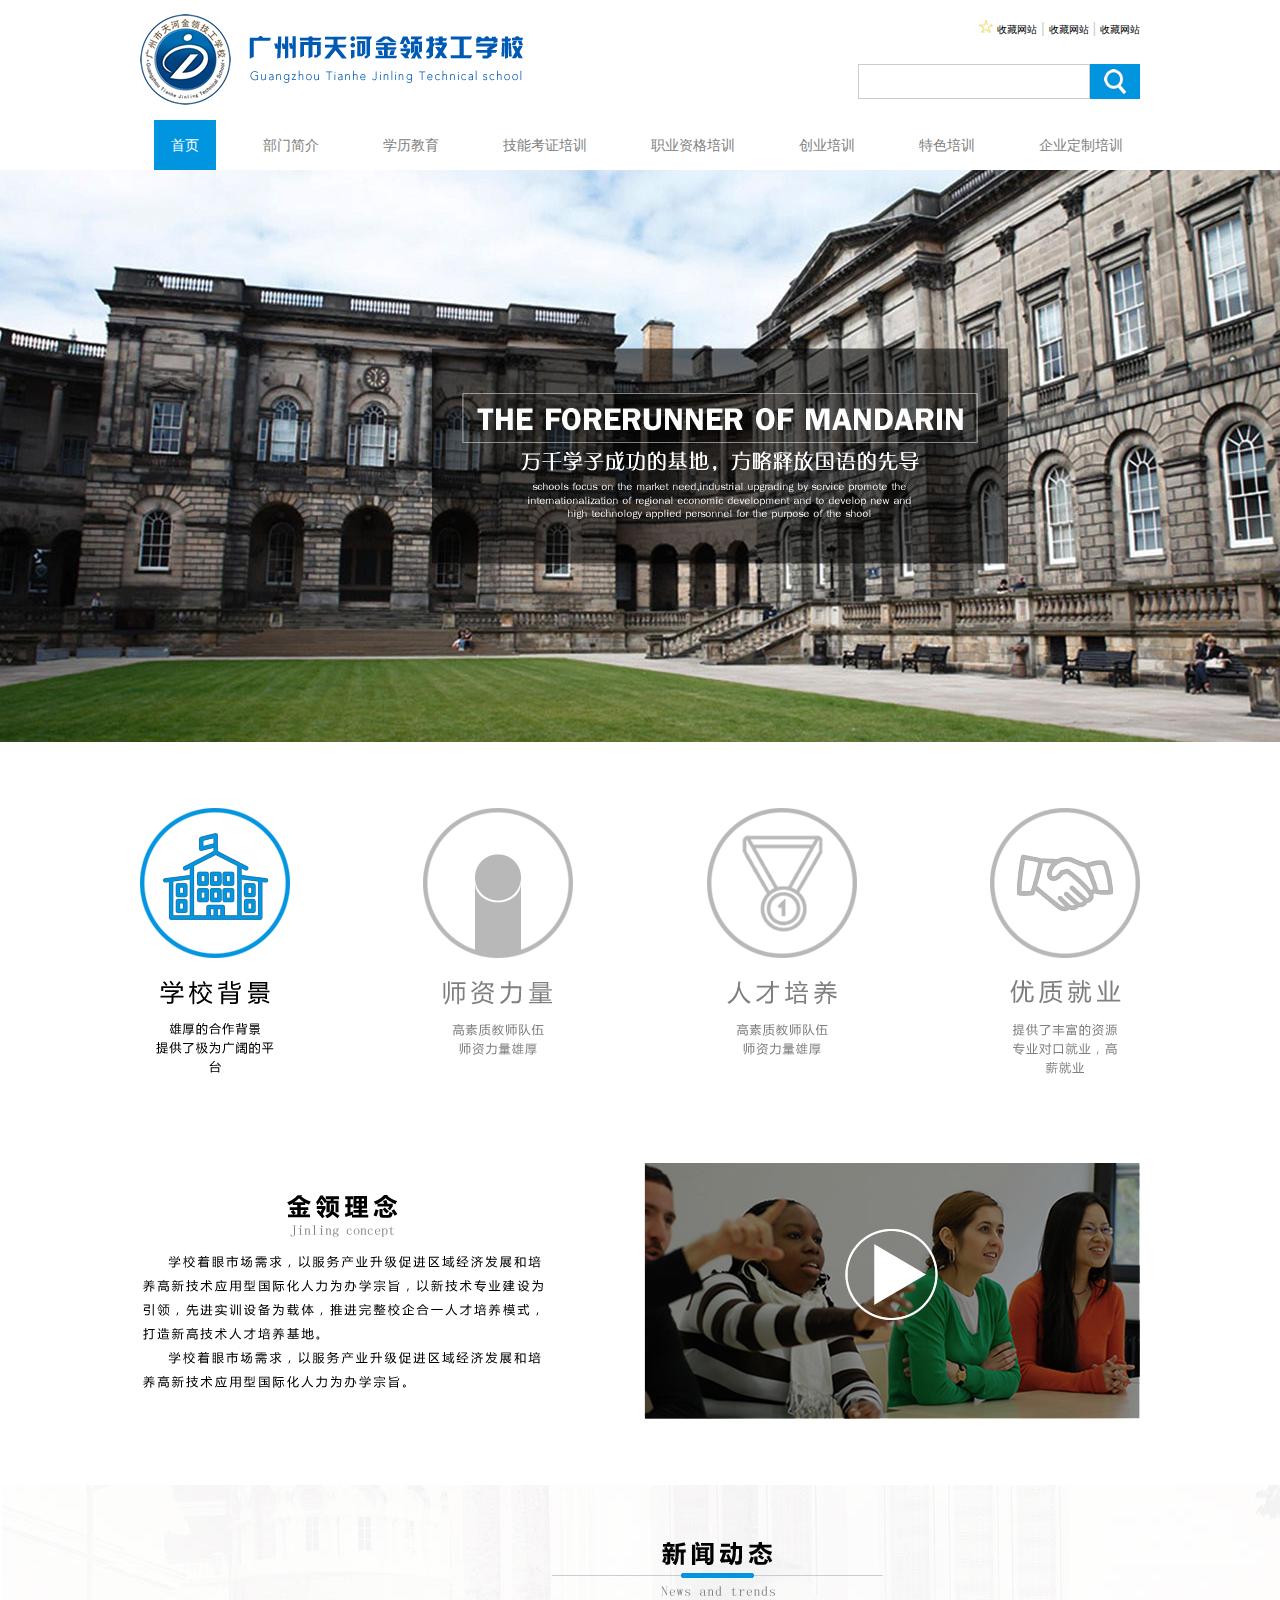
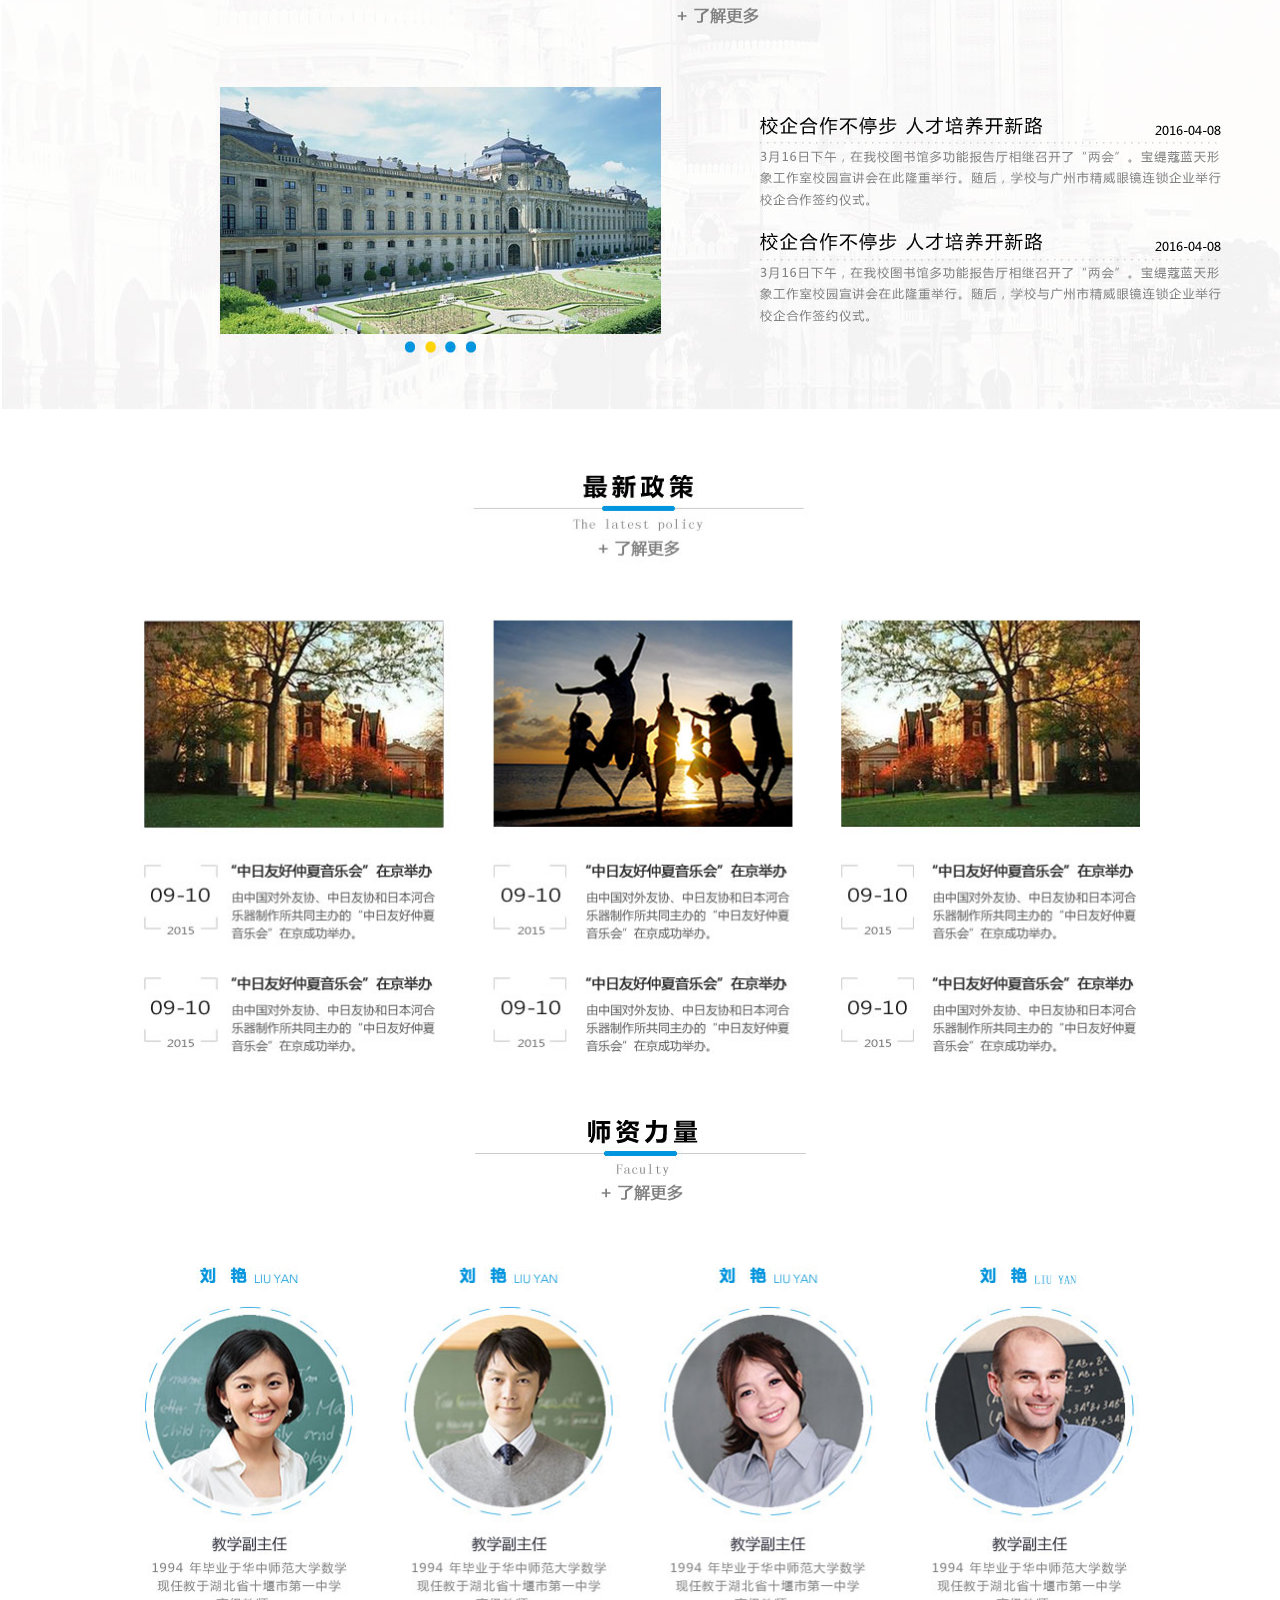
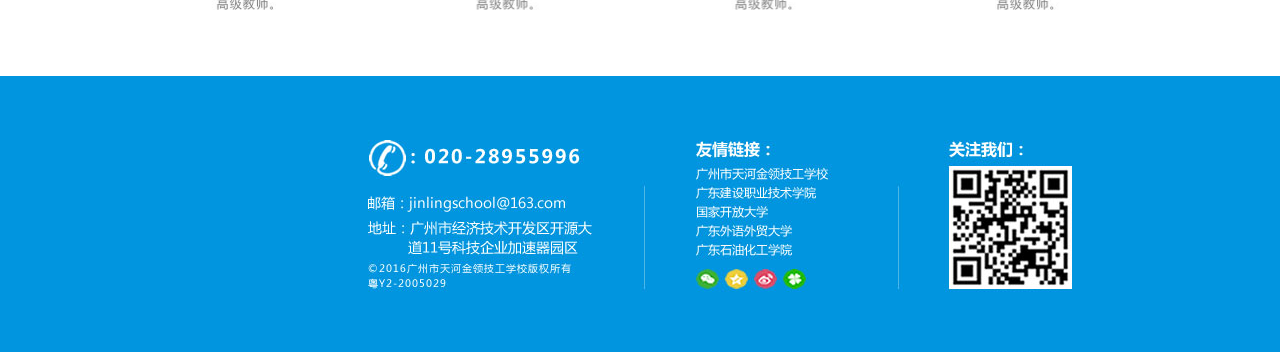
<file: index.html>
<!DOCTYPE html>
<html>
<head>
	<meta charset="utf-8">
	<title>金领首页</title>
	<link rel="stylesheet" type="text/css" href="css/reset.css">
	<link rel="stylesheet" type="text/css" href="css/header.css">
	<link rel="stylesheet" type="text/css" href="css/index.css">
</head>
<body>
	<header>
		<div class="common_width">
			<img src="img/logo.png" class="logo">
			<div class="right">
				<div class="login">
					<img src="img/star.jpg">
					<a href="javascript:(void);">收藏网站</a>
					<span>|</span>
					<a href="javascript:(void);">收藏网站</a>
					<span>|</span>
					<a href="javascript:(void);">收藏网站</a>
				</div>
				<div class="search">
					<img src="img/search.png">
				</div>
			</div>
			<div class="clearfix"></div>
			<nav>
				<ul class="list">
					<li class="active"><a href="index.html">首页</a></li>
					<li><a href="detail.html">部门简介</a></li>
					<li>
						<a href="list.html">学历教育</a>
						<ul class="child_list">
							<li><a href="javascript:(void);">成人教育</a></li>
							<li><a href="javascript:(void);">网络教育</a></li>
						</ul>
					</li>
					<li><a href="javascript:(void);">技能考证培训</a></li>
					<li><a href="javascript:(void);">职业资格培训</a></li>
					<li><a href="javascript:(void);">创业培训</a></li>
					<li><a href="javascript:(void);">特色培训</a></li>
					<li><a href="javascript:(void);">企业定制培训</a></li>
				</ul>
			</nav>
		</div>
	</header>
	<div class="banner">
		<img src="img/banner.jpg">
	</div>
	<div class="content">
		<img src="img/school.png">
		<img src="img/concept.png">
		<img src="img/news.jpg">
		<img src="img/policy.jpg">
		<img src="img/faculty.jpg">
		<img src="img/teacher.jpg">
	</div>
	<footer>
		<img src="img/bottom.jpg">
	</footer>
</body>
</html>
</file>
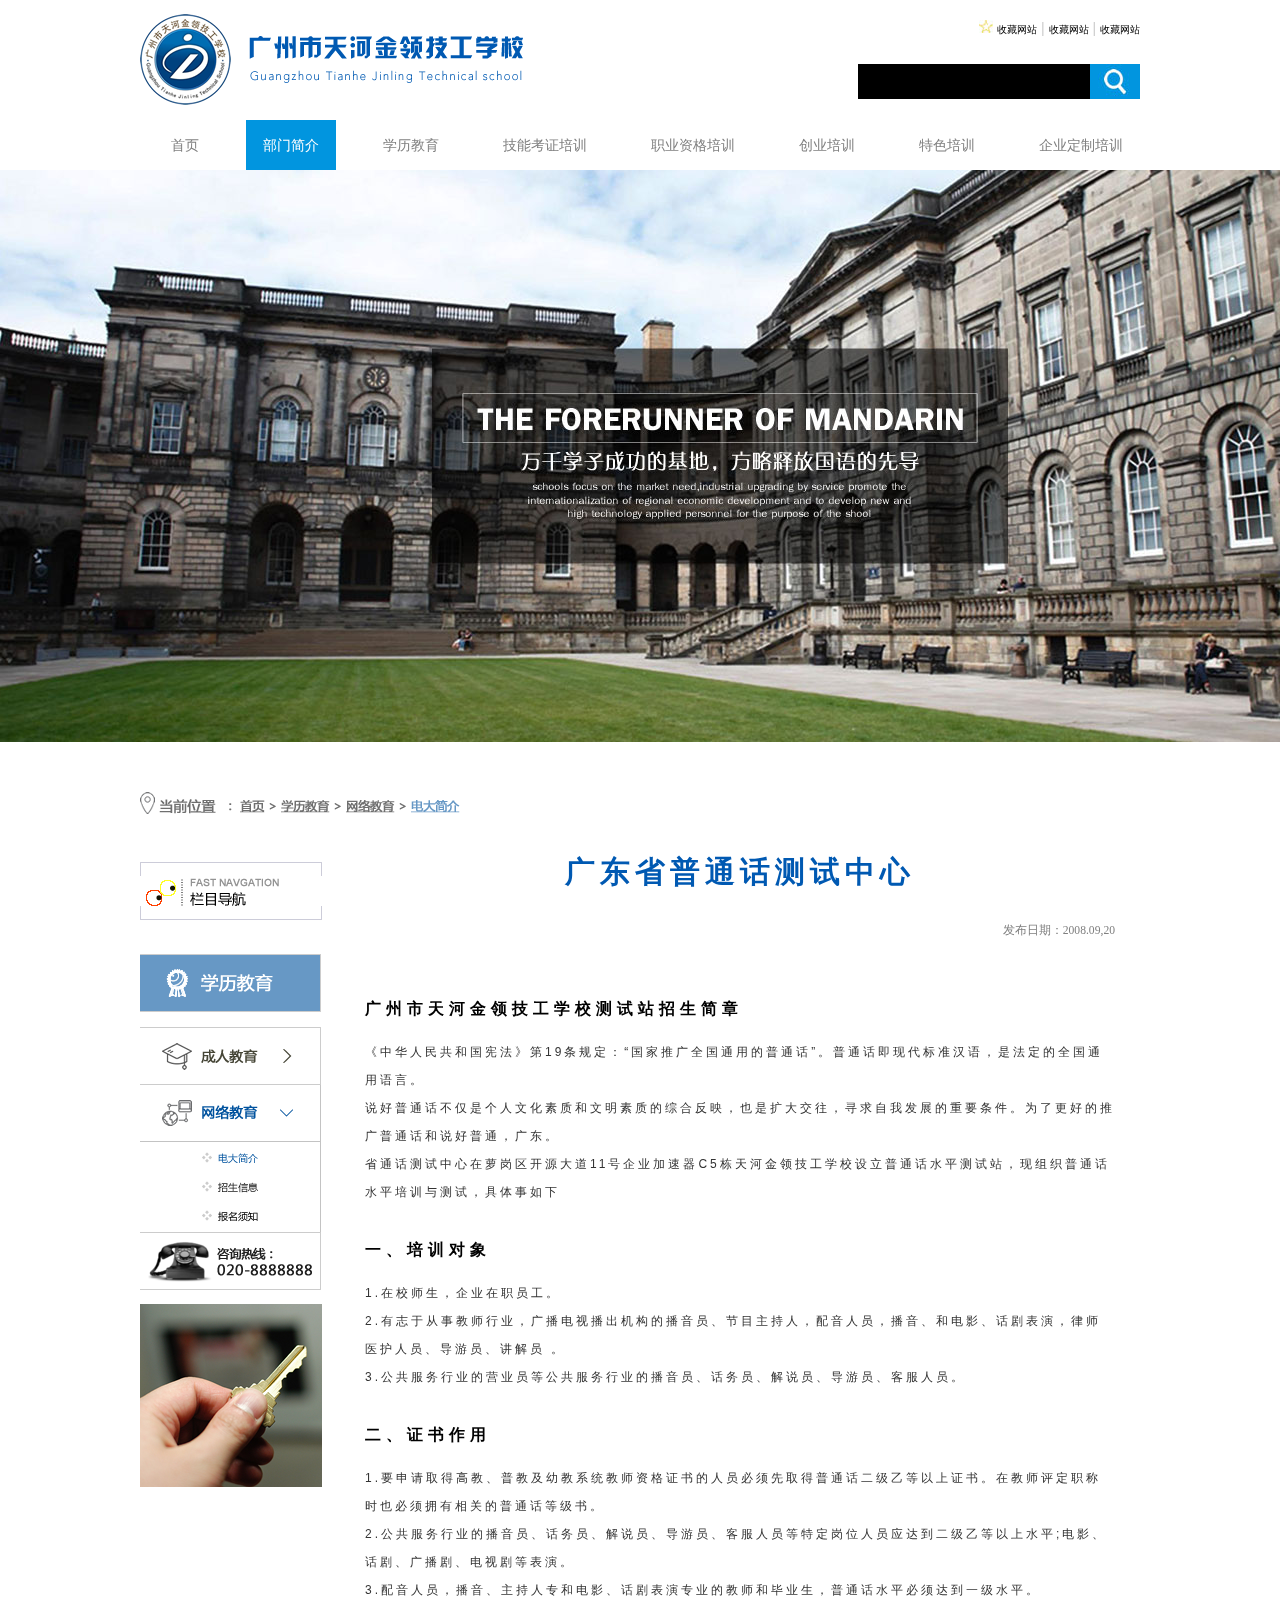
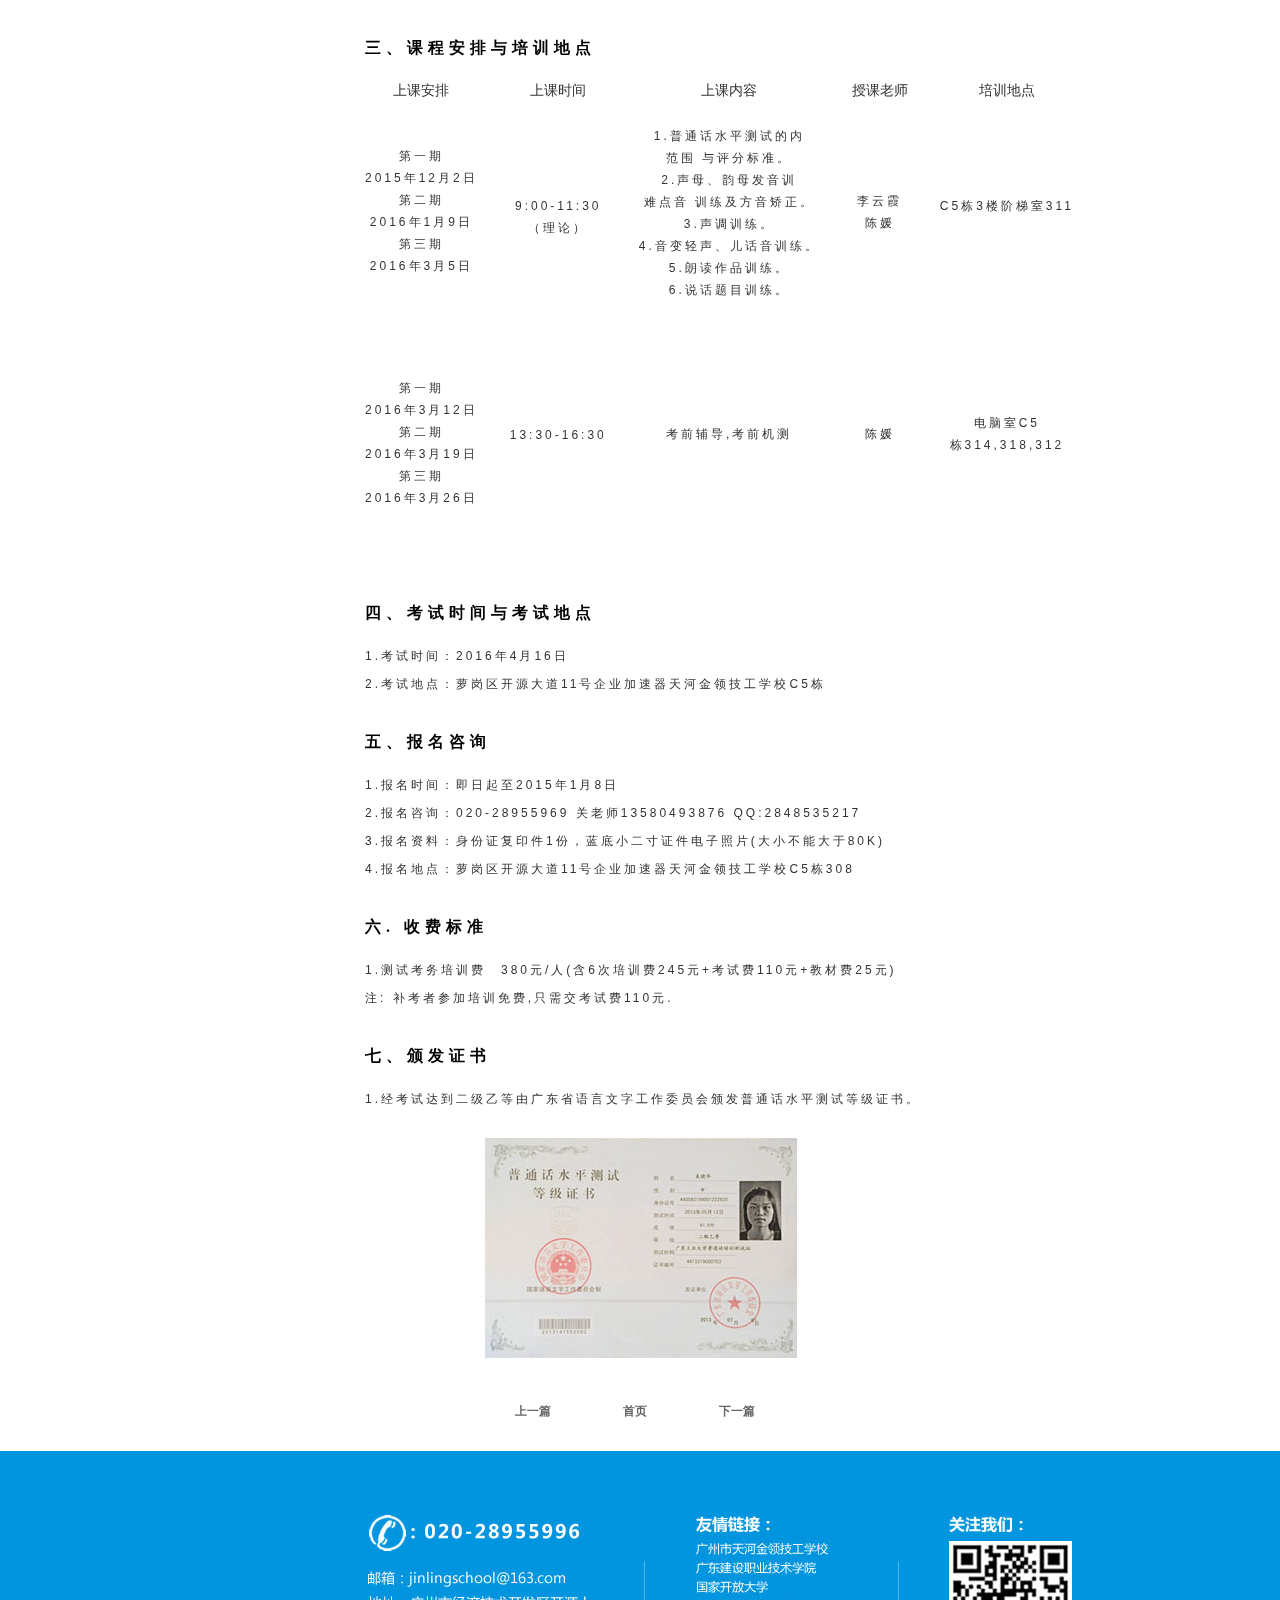
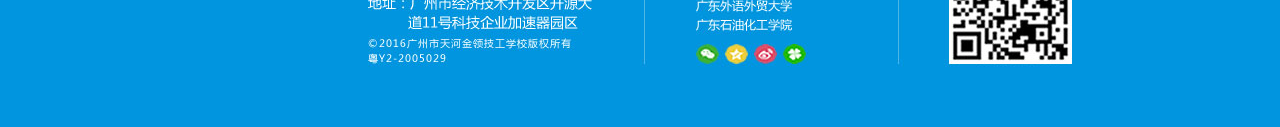
<file: detail.html>
<!DOCTYPE html>
<html>
<head>
	<meta charset="utf-8">
	<title>金领详情</title>
	<link rel="stylesheet" type="text/css" href="css/reset.css">
	<link rel="stylesheet" type="text/css" href="css/header.css">
	<link rel="stylesheet" type="text/css" href="css/detail.css">
</head>
<body>
	<header>
		<div class="common_width">
			<img src="img/logo.png" class="logo">
			<div class="right">
				<div class="login">
					<img src="img/star.jpg">
					<a href="javascript:(void);">收藏网站</a>
					<span>|</span>
					<a href="javascript:(void);">收藏网站</a>
					<span>|</span>
					<a href="javascript:(void);">收藏网站</a>
				</div>
				<div class="search">
					<img src="img/search1.jpg">
				</div>
			</div>
			<div class="clearfix"></div>
			<nav>
				<ul class="list">
					<li><a href="index.html">首页</a></li>
					<li class="active"><a href="detail.html">部门简介</a></li>
					<li>
						<a href="list.html">学历教育</a>
						<ul class="child_list">
							<li><a href="javascript:(void);">成人教育</a></li>
							<li><a href="javascript:(void);">网络教育</a></li>
						</ul>
					</li>
					<li><a href="javascript:(void);">技能考证培训</a></li>
					<li><a href="javascript:(void);">职业资格培训</a></li>
					<li><a href="javascript:(void);">创业培训</a></li>
					<li><a href="javascript:(void);">特色培训</a></li>
					<li><a href="javascript:(void);">企业定制培训</a></li>
				</ul>
			</nav>
		</div>
	</header>
	<div class="banner">
		<img src="img/banner.jpg">
	</div>
	<div class="detail">
		<div class="common_width">
			<img src="img/left.png" class="left">
			<div class="right">
				<h2>广东省普通话测试中心</h2>
				<h5>发布日期：2008.09,20</h5>
				<h3>广州市天河金领技工学校测试站招生简章</h3>
				<p>《中华人民共和国宪法》第19条规定：“国家推广全国通用的普通话”。普通话即现代标准汉语，是法定的全国通用语言。</p>
				<p>说好普通话不仅是个人文化素质和文明素质的综合反映，也是扩大交往，寻求自我发展的重要条件。为了更好的推广普通话和说好普通，广东。</p>
				<p>省通话测试中心在萝岗区开源大道11号企业加速器C5栋天河金领技工学校设立普通话水平测试站，现组织普通话水平培训与测试，具体事如下</p>
				<h3> 一、培训对象</h3>
				<p>1.在校师生，企业在职员工。</p>
				<p>2.有志于从事教师行业，广播电视播出机构的播音员、节目主持人，配音人员，播音、和电影、话剧表演，律师医护人员、导游员、讲解员 。</p>
				<p>3.公共服务行业的营业员等公共服务行业的播音员、话务员、解说员、导游员、客服人员。</p>
				<h3>二、证书作用</h3>
				<p>1.要申请取得高教、普教及幼教系统教师资格证书的人员必须先取得普通话二级乙等以上证书。在教师评定职称时也必须拥有相关的普通话等级书。</p>
				<p>2.公共服务行业的播音员、话务员、解说员、导游员、客服人员等特定岗位人员应达到二级乙等以上水平;电影、话剧、广播剧、电视剧等表演。</p>
				<p>3.配音人员，播音、主持人专和电影、话剧表演专业的教师和毕业生，普通话水平必须达到一级水平。</p>
				<h3>三、课程安排与培训地点 </h3>
				<ul>
					<li class="time">
						<h4>上课安排</h4>
						<p>第一期</p>
						<p>2015年12月2日</p>
						<p>第二期</p>
						<p>2016年1月9日</p>
						<p>第三期</p>
						<p>2016年3月5日</p>

						<p>第一期</p>
						<p>2016年3月12日</p>
						<p>第二期</p>
						<p>2016年3月19日</p>
						<p>第三期</p>
						<p>2016年3月26日</p>
					</li>
					<li>
						<h4>上课时间</h4>
						<p>9:00-11:30</p>
						<p>（理论）</p>

						<p>13:30-16:30</p>
					</li>
					<li>
						<h4>上课内容</h4>
						<p>1.普通话水平测试的内</p>
						<p>范围 与评分标准。</p>
						<p>2.声母、韵母发音训</p>
						<p>难点音 训练及方音矫正。</p>
						<p>3.声调训练。</p>
						<p>4.音变轻声、儿话音训练。</p>
						<p>5.朗读作品训练。</p>
						<p>6.说话题目训练。</p>

						<p>考前辅导,考前机测</p>
					</li>
					<li>
						<h4>授课老师</h4>
						<p>李云霞</p>
						<p>陈媛</p>

						<p>陈媛</p>
					</li>
					<li>
						<h4>培训地点</h4>
						<p>C5栋3楼阶梯室311</p>

						<p>电脑室C5</p>
						<p>栋314,318,312</p>
					</li>
				</ul>
				<h3>四、考试时间与考试地点</h3>
				<p>1.考试时间：2016年4月16日</p>
				<p>2.考试地点：萝岗区开源大道11号企业加速器天河金领技工学校C5栋</p>
				<h3>五、报名咨询</h3>
				<p>1.报名时间：即日起至2015年1月8日</p>
				<p>2.报名咨询：020-28955969  关老师13580493876  QQ:2848535217 </p>
				<p>3.报名资料：身份证复印件1份，蓝底小二寸证件电子照片(大小不能大于80K)</p>
				<p>4.报名地点：萝岗区开源大道11号企业加速器天河金领技工学校C5栋308</p>
				<h3>六. 收费标准</h3>
				<p>1.测试考务培训费　380元/人(含6次培训费245元+考试费110元+教材费25元)</p>
				<p>  注: 补考者参加培训免费,只需交考试费110元.</p>
				<h3>七、颁发证书</h3>
				<p>1.经考试达到二级乙等由广东省语言文字工作委员会颁发普通话水平测试等级证书。</p>
				<img src="img/test.jpg">
				<h6>
					<a href="javascript:(void);">上一篇</a>
					<a href="javascript:(void);">首页</a>
					<a href="javascript:(void);">下一篇</a>
				</h6>
			</div>
		</div>
	</div>
	<div class="fixed">
		<img src="img/fixed.jpg">
	</div>
	<footer>
		<img src="img/bottom.jpg">
	</footer>
</body>
</html>
</file>
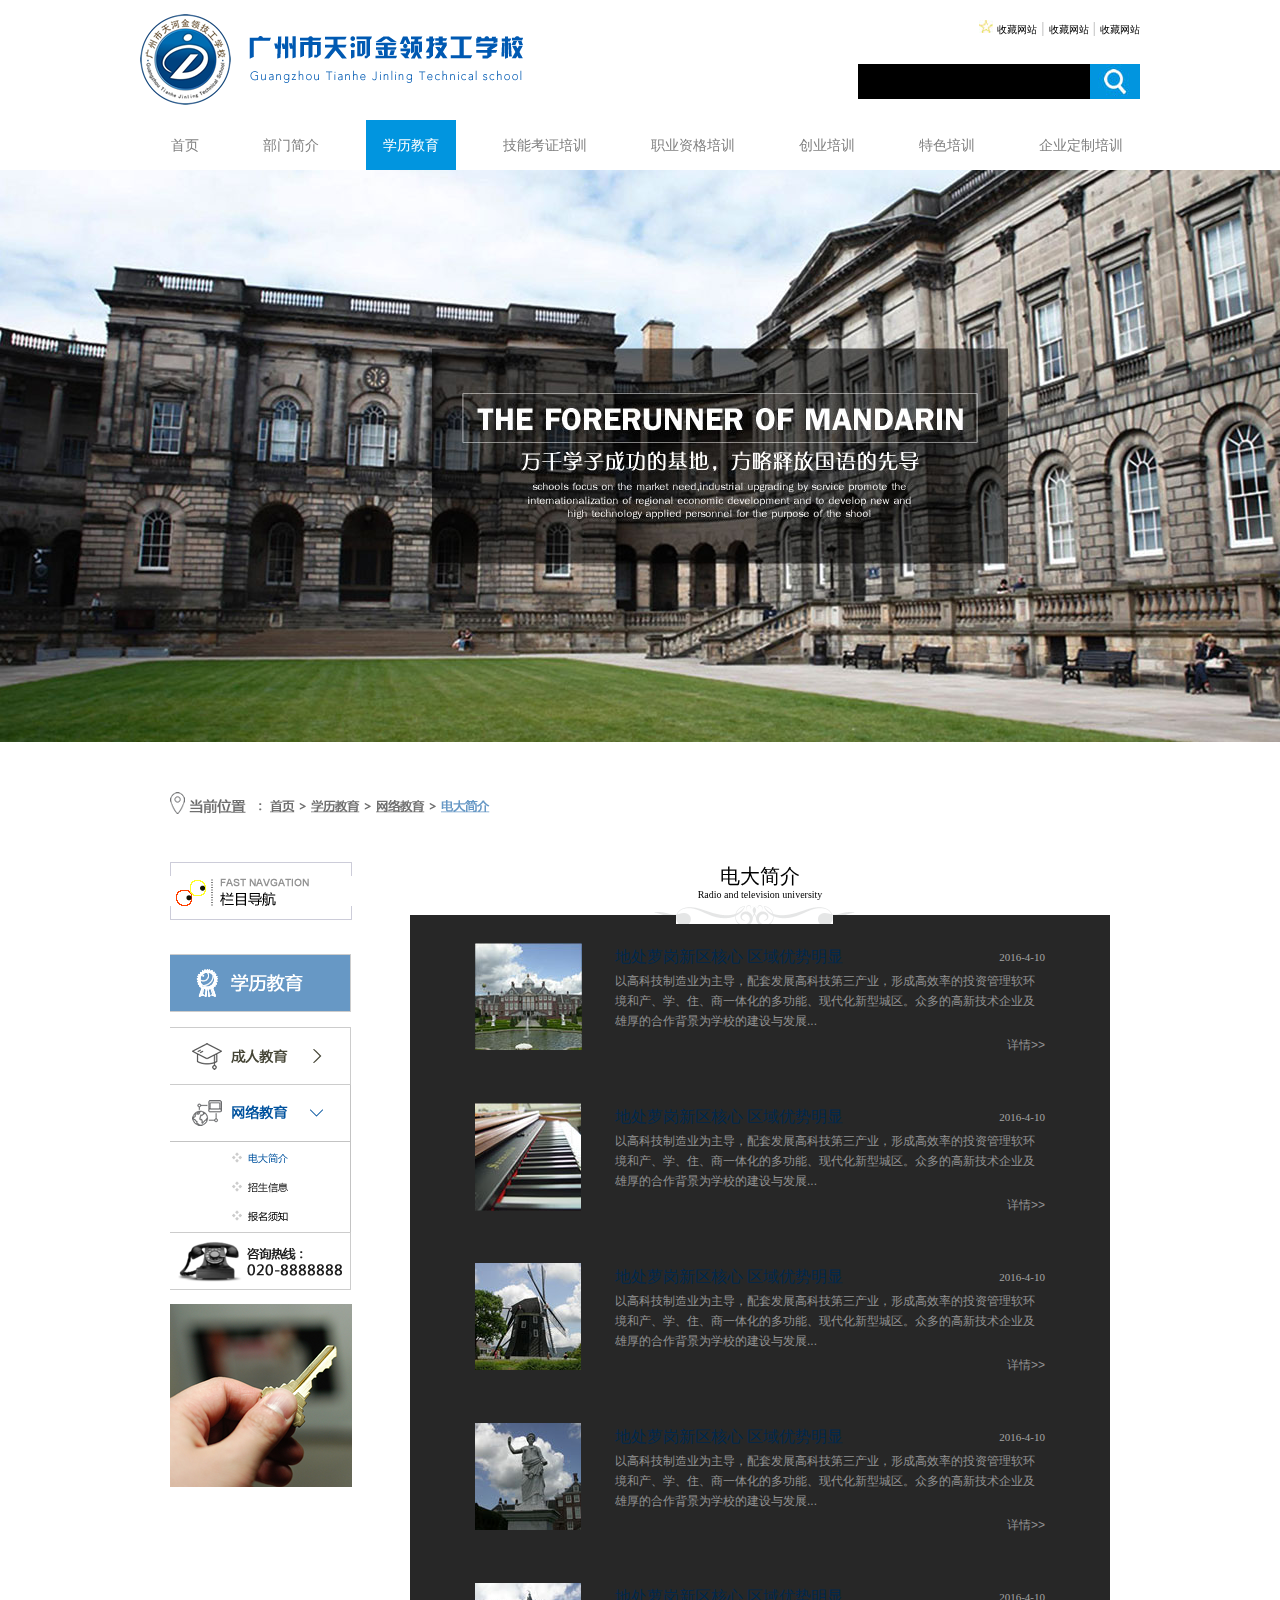
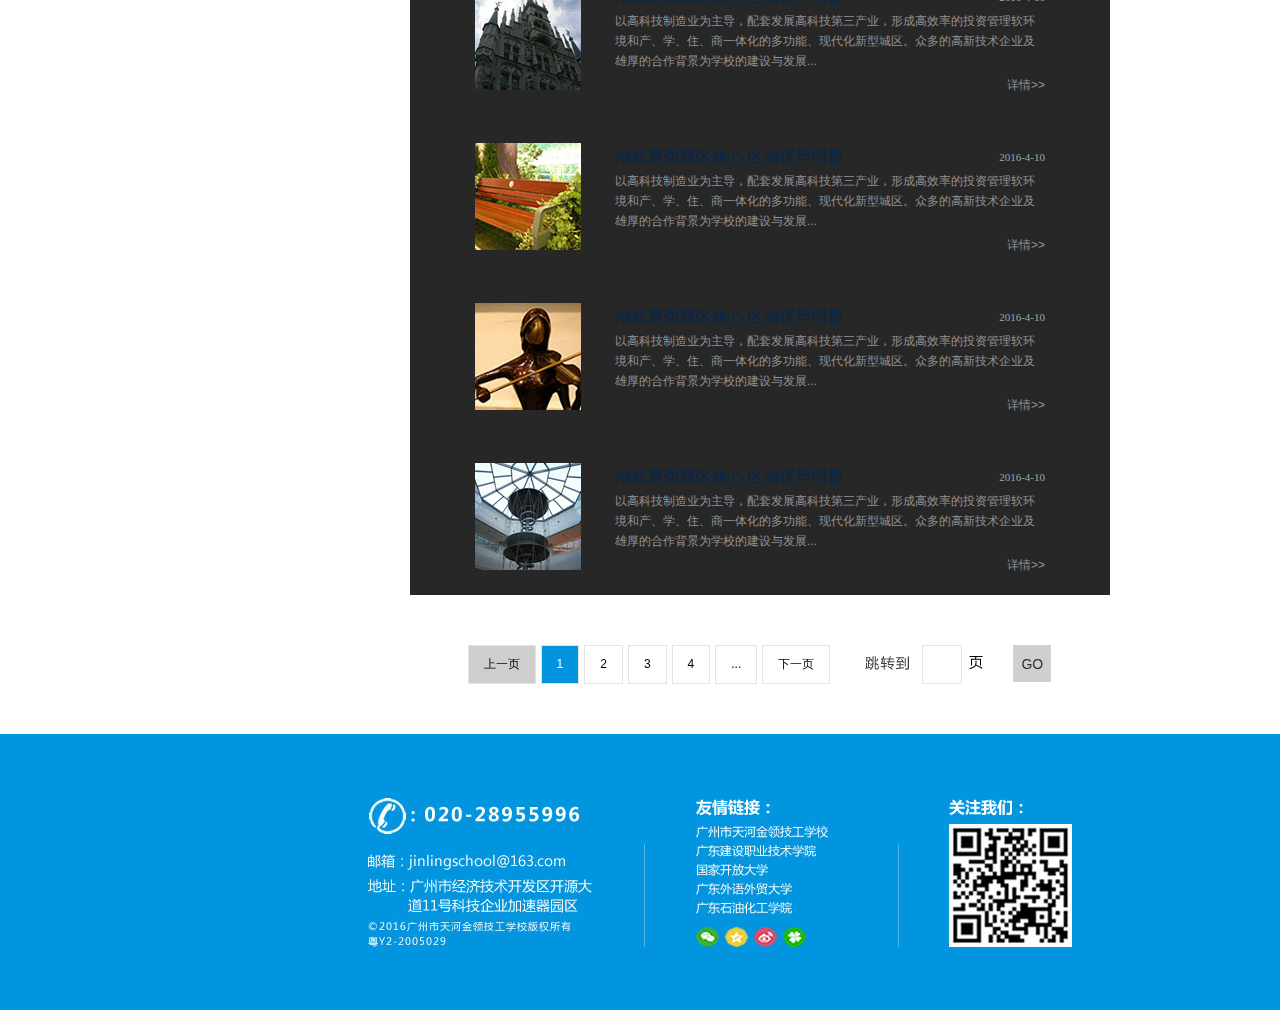
<file: list.html>
<!DOCTYPE html>
<html>
<head>
	<meta charset="utf-8">
	<title>金领列表</title>
	<link rel="stylesheet" type="text/css" href="css/reset.css">
	<link rel="stylesheet" type="text/css" href="css/header.css">
	<link rel="stylesheet" type="text/css" href="css/list.css">
</head>
<body>
	<header>
		<div class="common_width">
			<img src="img/logo.png" class="logo">
			<div class="right">
				<div class="login">
					<img src="img/star.jpg">
					<a href="javascript:(void);">收藏网站</a>
					<span>|</span>
					<a href="javascript:(void);">收藏网站</a>
					<span>|</span>
					<a href="javascript:(void);">收藏网站</a>
				</div>
				<div class="search">
					<img src="img/search1.jpg">
				</div>
			</div>
			<div class="clearfix"></div>
			<nav>
				<ul class="list">
					<li><a href="index.html">首页</a></li>
					<li><a href="detail.html">部门简介</a></li>
					<li class="active">
						<a href="list.html">学历教育</a>
						<ul class="child_list">
							<li><a href="javascript:(void);">成人教育</a></li>
							<li><a href="javascript:(void);">网络教育</a></li>
						</ul>
					</li>
					<li><a href="javascript:(void);">技能考证培训</a></li>
					<li><a href="javascript:(void);">职业资格培训</a></li>
					<li><a href="javascript:(void);">创业培训</a></li>
					<li><a href="javascript:(void);">特色培训</a></li>
					<li><a href="javascript:(void);">企业定制培训</a></li>
				</ul>
			</nav>
		</div>
	</header>
	<div class="banner">
		<img src="img/banner.jpg">
	</div>
	<div class="content">
		<div class="width">
			<img src="img/left.png" class="left">
			<div class="right">
				<h2>电大简介</h2>
				<h5>Radio and television university</h5>
				<div class="flower">
					<img src="img/flower_icon.png" alt="flower">
				</div>
				<ul class="list">
					<li>
						<div class="center">
							<img src="img/list1.jpg">
							<div class="word">
								<h3>地处萝岗新区核心 区域优势明显<span>2016-4-10</span></h3>
								<p>以高科技制造业为主导，配套发展高科技第三产业，形成高效率的投资管理软环境和产、学、住、商一体化的多功能、现代化新型城区。众多的高新技术企业及雄厚的合作背景为学校的建设与发展...</p>
								<a href="javascript:(void);">详情&gt;&gt;</a>
							</div>
						</div>
					</li>
					<li>
						<div class="center">
							<img src="img/list2.jpg">
							<div class="word">
								<h3>地处萝岗新区核心 区域优势明显<span>2016-4-10</span></h3>
								<p>以高科技制造业为主导，配套发展高科技第三产业，形成高效率的投资管理软环境和产、学、住、商一体化的多功能、现代化新型城区。众多的高新技术企业及雄厚的合作背景为学校的建设与发展...</p>
								<a href="javascript:(void);">详情&gt;&gt;</a>
							</div>
						</div>
					</li>
					<li>
						<div class="center">
							<img src="img/list3.jpg">
							<div class="word">
								<h3>地处萝岗新区核心 区域优势明显<span>2016-4-10</span></h3>
								<p>以高科技制造业为主导，配套发展高科技第三产业，形成高效率的投资管理软环境和产、学、住、商一体化的多功能、现代化新型城区。众多的高新技术企业及雄厚的合作背景为学校的建设与发展...</p>
								<a href="javascript:(void);">详情&gt;&gt;</a>
							</div>
						</div>
					</li>
					<li>
						<div class="center">
							<img src="img/list4.jpg">
							<div class="word">
								<h3>地处萝岗新区核心 区域优势明显<span>2016-4-10</span></h3>
								<p>以高科技制造业为主导，配套发展高科技第三产业，形成高效率的投资管理软环境和产、学、住、商一体化的多功能、现代化新型城区。众多的高新技术企业及雄厚的合作背景为学校的建设与发展...</p>
								<a href="javascript:(void);">详情&gt;&gt;</a>
							</div>
						</div>
					</li>
					<li>
						<div class="center">
							<img src="img/list5.jpg">
							<div class="word">
								<h3>地处萝岗新区核心 区域优势明显<span>2016-4-10</span></h3>
								<p>以高科技制造业为主导，配套发展高科技第三产业，形成高效率的投资管理软环境和产、学、住、商一体化的多功能、现代化新型城区。众多的高新技术企业及雄厚的合作背景为学校的建设与发展...</p>
								<a href="javascript:(void);">详情&gt;&gt;</a>
							</div>
						</div>
					</li>
					<li>
						<div class="center">
							<img src="img/list6.jpg">
							<div class="word">
								<h3>地处萝岗新区核心 区域优势明显<span>2016-4-10</span></h3>
								<p>以高科技制造业为主导，配套发展高科技第三产业，形成高效率的投资管理软环境和产、学、住、商一体化的多功能、现代化新型城区。众多的高新技术企业及雄厚的合作背景为学校的建设与发展...</p>
								<a href="javascript:(void);">详情&gt;&gt;</a>
							</div>
						</div>
					</li>
					<li>
						<div class="center">
							<img src="img/list7.jpg">
							<div class="word">
								<h3>地处萝岗新区核心 区域优势明显<span>2016-4-10</span></h3>
								<p>以高科技制造业为主导，配套发展高科技第三产业，形成高效率的投资管理软环境和产、学、住、商一体化的多功能、现代化新型城区。众多的高新技术企业及雄厚的合作背景为学校的建设与发展...</p>
								<a href="javascript:(void);">详情&gt;&gt;</a>
							</div>
						</div>
					</li>
					<li>
						<div class="center">
							<img src="img/list8.jpg">
							<div class="word">
								<h3>地处萝岗新区核心 区域优势明显<span>2016-4-10</span></h3>
								<p>以高科技制造业为主导，配套发展高科技第三产业，形成高效率的投资管理软环境和产、学、住、商一体化的多功能、现代化新型城区。众多的高新技术企业及雄厚的合作背景为学校的建设与发展...</p>
								<a href="javascript:(void);">详情&gt;&gt;</a>
							</div>
						</div>
					</li>
				</ul>
				<ul class="nav">
					<li><a href="javascript:(void);">上一页</a></li>
					<li class="active"><a href="javascript:(void);">1</a></li>
					<li><a href="javascript:(void);">2</a></li>
					<li><a href="javascript:(void);">3</a></li>
					<li><a href="javascript:(void);">4</a></li>
					<li><a href="javascript:(void);">...</a></li>
					<li><a href="javascript:(void);">下一页</a></li>
					<img src="img/page.png" alt="page">
					<input type="button" value="GO">
				</ul>
			</div>
		</div>
	</div>
	<div class="fixed">
		<img src="img/fixed.jpg">
	</div>
	<footer>
		<img src="img/bottom.jpg">
	</footer>
</body>
</html>
</file>
<file: css/header.css>
.common_width{
	width:1000px;
	margin:0 auto;
}
header{
	width: 100%;
}
header .logo{
	float: left;
	margin-top: 14px;
	cursor: pointer;
}
header .right{
	float: right;
	width:282px;
	height: 70px;
	margin-top: 14px;
}
header .right .login{
	float: right;
	margin-bottom: 20px;
}
header .right .login a{
	color:#000;
	font-size: 10px;
}
header .right .login span{
	color:#ccc;
}
header .right .search{
	cursor: pointer;
}

header nav{
	margin-top: 15px;
}
header nav .list>li{
	float: left;
	height: 50px;
	margin-right: 30px;
	line-height: 50px;
	position: relative;
}
header nav .list>li a{
	display: block;
	padding: 0 17px;
	color:#808080;
}
header nav .list>li:first-child{
	margin-left: 14px;
}
header nav .list>li:last-child{
	margin-right: 0;
}
header nav .list>li.active,header nav .list>li:hover{
	background: #0195DF;
}
header nav .list>li.active a,header nav .list>li:hover a{
	color:#fff;
}
header nav .list>li:hover .child_list{
	display: block;
}
header nav .list .child_list{
	position: absolute;
	left: 0;
	bottom: -100px;
	z-index: 2;
	display: none;
}
header nav .list .child_list li{
	background: #DFE0E4;
}
header nav .list .child_list li a{
	color:#808080;
}
header nav .list .child_list li:hover{
	background: #0195DF;
}
header nav .list .child_list li a:hover{
	color:#fff;
}

.banner{
	width:100%;
	height: 572px;
	overflow: hidden;
	cursor: pointer;
	overflow: hidden;
}
.banner img{
	display: block;
	width:1440px;
	height: 572px;
	margin: 0 auto;
}
</file>
<file: css/index.css>
.content{
	width:100%;
	overflow: hidden;
}
.content img{
	display: block;
}
.content img:first-of-type,.content img:nth-of-type(2),.content img:nth-of-type(4),.content img:nth-of-type(6){
	width:1000px;
	margin:0 auto;
}
.content img:nth-of-type(3){
	width:1440px;
	margin:0 auto;
}
.content img:nth-of-type(5){
	width:331px;
	margin:0 auto;
}
.content img:first-of-type,.content img:nth-of-type(3),.content img:nth-of-type(4),.content img:nth-of-type(5),.content img:last-of-type{
	margin-top: 66px;
}
.content img:nth-of-type(2){
	margin-top: 89px;
}
footer{
	width:100%;
	overflow: hidden;
}
footer img{
	display: block;
	width:1440px;
	height: 276px;
	margin: 66px auto 0;
}
</file>
<file: css/detail.css>
.detail .common_width{
	position: relative;
}
.detail .common_width .left{
	position: absolute;
	left: 0;
	top: 50px;
}
.detail .right{
	width:750px;
	overflow: hidden;
	padding: 25px;
	float: right;
	margin-top: 50px;
}
.detail .right h2{
	color:#0059b2;
	font-size: 30px;
	line-height: 30px;
	letter-spacing: 5px;
	text-align: center;
	font-weight: bold;
	margin: 40px 0 30px 0;
}
.detail .right h5{
	text-align: right;
	color:#808080;
	margin-bottom: 50px;
}
.detail .right h3{
	color:#000;
	font-size: 16px;
	font-weight: bold;
	letter-spacing: 5px;
	margin:30px 0 15px 0;
}
.detail .right p{
	color:#333333;
	font-size: 12px;
	letter-spacing: 3px;
}

.detail .right ul{
	overflow: hidden;
	padding-bottom: 60px;
}
.detail .right ul li{
	float: left;
	margin-right: 32px;
}
.detail .right ul li h4{
	color:#333;
	font-size: 14px;
	text-align: center;
	margin-bottom: 20px;
}
.detail .right ul li p{
	color:#333;
	font-size: 12px;
	text-align: center;
	line-height: 22px;
}
.detail .right ul li:first-of-type p:first-of-type{
	padding-top: 20px;
}
.detail .right ul li:first-of-type p:nth-of-type(7){
	padding-top: 100px;
}
.detail .right ul li:nth-of-type(2) p:first-of-type{
	padding-top: 70px;
}
.detail .right ul li:nth-of-type(2) p:nth-of-type(3){
	padding-top: 185px;
}
.detail .right ul li:nth-of-type(3) p:last-of-type{
	padding-top: 122px;
}
.detail .right ul li:nth-of-type(4) p:first-of-type{
	padding-top: 65px;
}
.detail .right ul li:nth-of-type(4) p:last-of-type{
	padding-top: 189px;
}
.detail .right ul li:last-of-type p:first-of-type{
	padding-top: 70px;
}
.detail .right ul li:last-of-type p:nth-of-type(2){
	padding-top: 195px;
}
.detail .right img{
	margin:25px 0 30px 120px;
}
.detail .right h6{
	width: 610px;
	text-align: center;
}
.detail .right h6 a{
	color:#666;
	font-size: 12px;
	font-weight: bold;
	margin-right: 70px;
}

footer{
	width:100%;
	overflow: hidden;
}
footer img{
	display: block;
	width:1440px;
	height: 276px;
	margin: 0 auto;
}

.fixed{
	position: fixed;
	top:260px;
	right:108px;
	z-index: -1;
}
</file>
<file: css/list.css>
.width{
	width:940px;
	margin: 0 auto;
}
.content .width{
	position: relative;
}
.content .width .left{
	position: absolute;
	left: 0;
	top: 50px;
}
.content .right{
	width:700px;
	overflow: hidden;
	float: right;
	margin-top: 70px;
	padding-bottom: 50px;
	position: relative;
}
.content .right .flower{
	position: absolute;
	width:157px;
	height: 21px;
	background: #fff;
	left: 38%;
	top:6%;
	z-index: 2;
}
.content .right .flower img{
	position: absolute;
	left: -14%;
	top:6%;
}
.content .right h2{
	color:#000;
	font-size: 20px;
	text-align: center;
	margin-top: 50px;
}
.content .right h5{
	color:#000;
	font-size: 10px;
	line-height: 10px;
	text-align: center;
	margin-bottom: 15px;
}
.content .right .list{
	position: relative;
	z-index: -1;
}
.content .right .list li{
	width:700px;
	height: 160px;
	background: #272727;
	overflow: hidden;
}
.content .right .list li .center{
	width:570px;
	height: 110px;
	margin:28px auto 0;
}
.content .right .list li .center img{
	display: block;
	float: left;
}
.content .right .list li .center .word{
	height: 110px;
	width:430px;
	float: right;
}
.content .right .list li .center .word h3{
	color:#00284d;
	font-size: 16px;
}
.content .right .list li .center .word h3 span{
	color:#a5a5a5;
	font-size: 11px;
	float: right;
}
.content .right .list li .center .word p{
	color:#929292;
	font-size: 12px;
	line-height: 20px;
}
.content .right .list li .center .word a{
	float: right;
	color:#929292;
	font-size: 12px;
}
.content .right .nav{
	width:585px;
	margin: 50px auto 0;
	overflow: hidden;
}
.content .right .nav li{
	float: left;
	border:1px solid #E3E3E3;
	margin-right: 5px;
}
.content .right .nav li.active,.content .right .nav li:hover{
	background: #0195DF;
}
.content .right .nav li.active a,.content .right .nav li:hover a{
	color:#fff;
}
.content .right .nav li:first-of-type{
	background: #CECECE;
}
.content .right .nav li a{
	display: block;
	color:#000;
	font-size: 12px;
	line-height: 37px;
	padding: 0 15px;
}
.content .right .nav img{
	margin-left: 30px;
	float: left;
}
.content .right .nav input{
	display: block;
	width:38px;
	height: 37px;
	background: #cfcfcf;
	color:#2f2f2f;
	font-size: 14px;
	text-align: center;
	float: left;
	margin-left: 30px;
	cursor: pointer;
}

footer{
	width:100%;
	overflow: hidden;
}
footer img{
	display: block;
	width:1440px;
	height: 276px;
	margin: 0 auto;
}

.fixed{
	position: fixed;
	top:260px;
	right:108px;
	z-index: -1;
}
</file>
